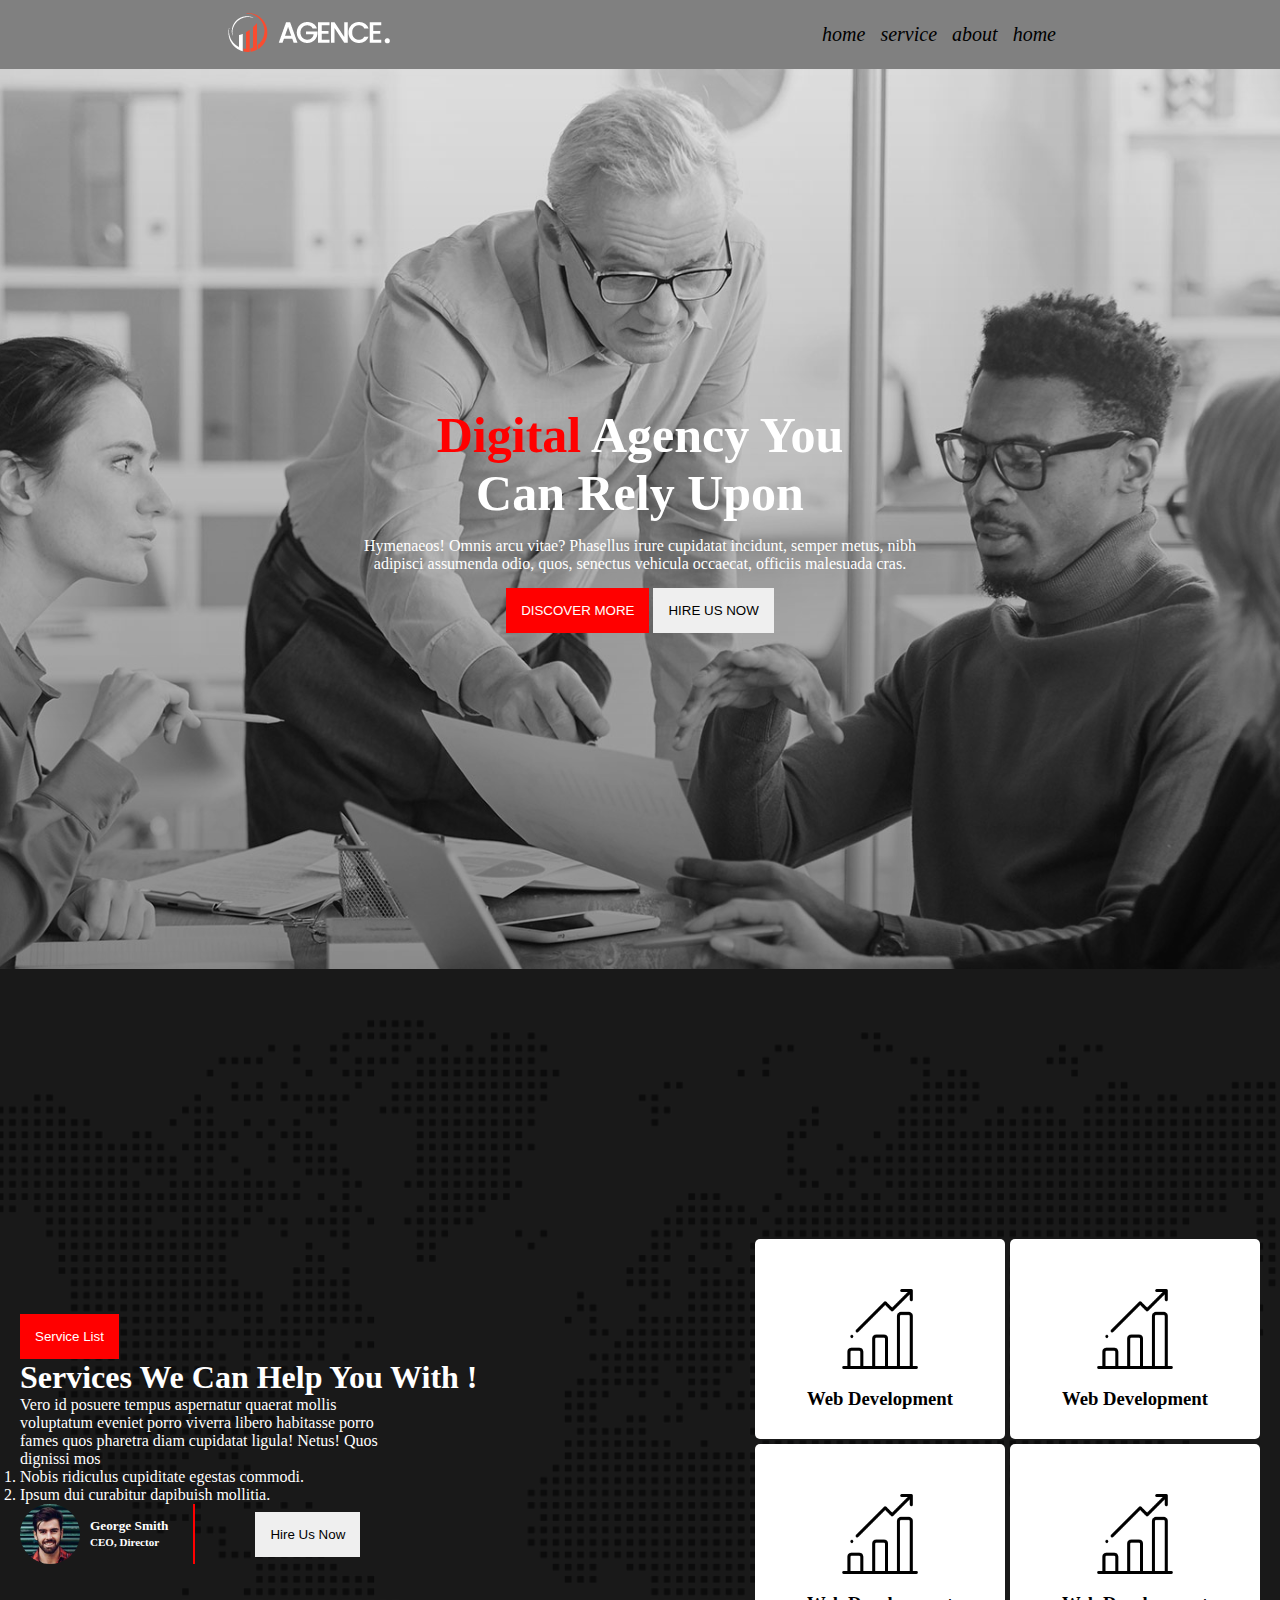
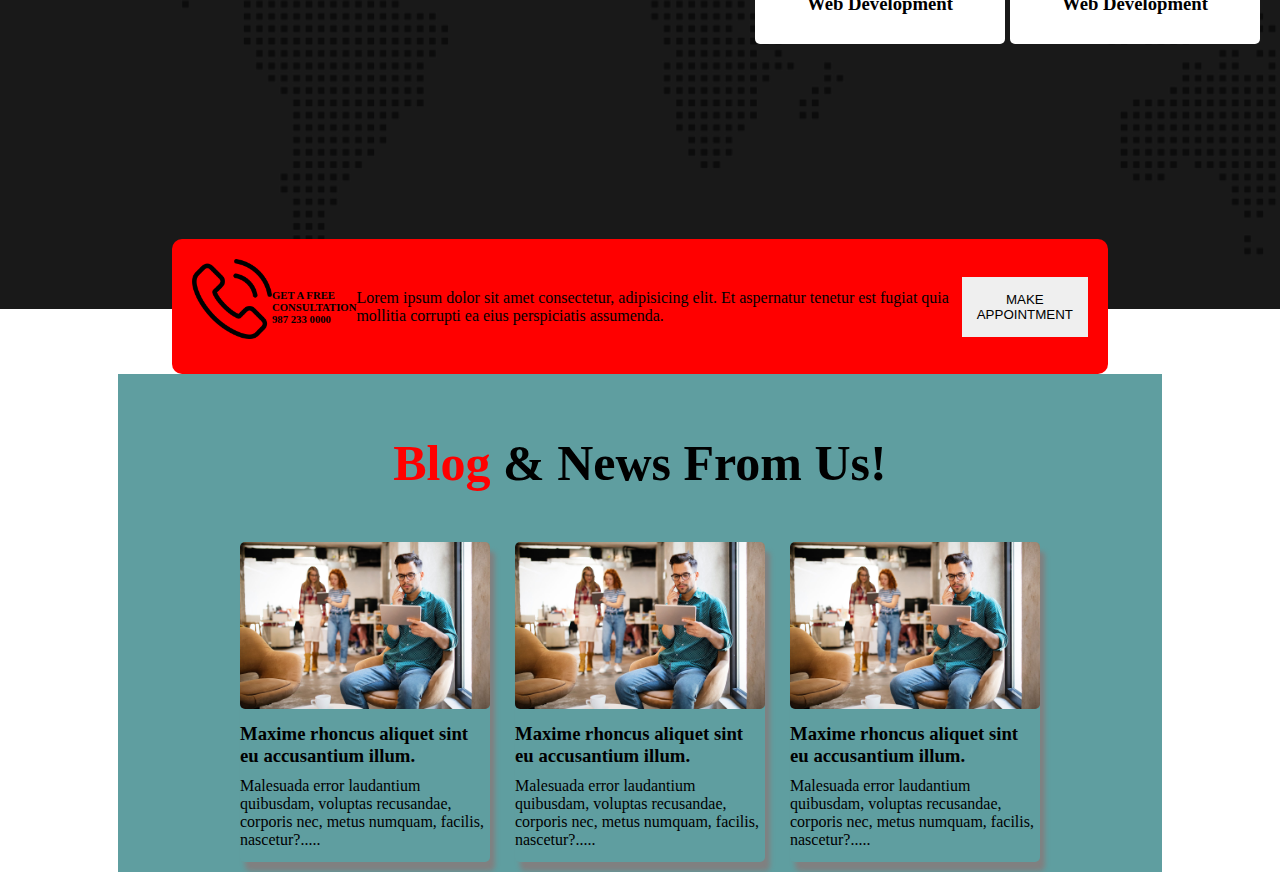
<file: index.html>
<!DOCTYPE html>
<html lang="en">
<head>
    <meta charset="UTF-8">
    <meta name="viewport" content="width=device-width, initial-scale=1.0">
    <title>Digital Agency</title>
    <link rel="stylesheet" href="style.css">
</head>
<body>
    <header>
        <div class="nav-container">
            <div class="logo">
                <img src="asset/logo/logo.png" alt="">
            </div>
            <div class="menus">
                
                    <li>home</li>
                    <li>service</li>
                    <li>about</li>
                    <li>home</li>
                
            </div>
        </div>
   <div class="banner-container">
       <div class="banner-info">
        <h1 class="title"><span class="primary">Digital</span> Agency You <br> Can Rely Upon</h1>
        <p class="des">Hymenaeos! Omnis arcu vitae? Phasellus irure cupidatat incidunt, semper metus, nibh <br> adipisci assumenda odio, quos, senectus vehicula occaecat, officiis malesuada cras.</p>
        <button class="btn bg-btn">DISCOVER MORE</button>
        <button class="btn">HIRE US NOW</button>
       </div>
   </div>
    </header>
    <main>
       <div class="service-container">
        <div class="left-side">
            <button class="btn bg-btn">Service List</button>
            <h1>Services We Can Help You With !</h1>
            <p class="ser-des">Vero id posuere tempus aspernatur quaerat mollis voluptatum eveniet porro viverra libero habitasse porro fames quos pharetra diam cupidatat ligula! Netus! Quos dignissi mos</p>
            <ol>
                <li>Nobis ridiculus cupiditate egestas commodi.</li>
                <li>Ipsum dui curabitur dapibuish mollitia.</li>
            </ol>
            <div class="author-container">
                <div class="profile">
                    <img class="author-img" src="asset/image/author.jpg" alt="">
                    <h5>George Smith <br>
                        <small>CEO, Director</small></h5>
                </div>
                <div class="author-button">
                    <button class="btn">Hire Us Now</button>
                    
                </div>
            </div>
        </div>
        <div class="right-side">
            <div class="two-boxes">
                <div class="box">
                    <img class="icon" src="asset/icons/bar-chart.png" alt="">
                    <h3>Web Development</h3>
                </div>
                <div class="box">
                    <img class="icon" src="asset/icons/bar-chart.png" alt="">
                    <h3>Web Development</h3>
                </div>
               
            </div>
            <div class="two-boxes">
                <div class="box">
                    <img class="icon" src="asset/icons/bar-chart.png" alt="">
                    <h3>Web Development</h3>
                </div>
                <div class="box">
                    <img class="icon" src="asset/icons/bar-chart.png" alt="">
                    <h3>Web Development</h3>
                </div>
               
            </div>
        </div>
       </div>
       <div class="appointment">
        <div class="phone">
            <img class="icon" src="asset/icons/phone-call.png" alt="">
            <h6>GET A FREE CONSULTATION <br>987 233 0000</h6>
        </div>
        <div class="app-des">
            <p>Lorem ipsum dolor sit amet consectetur, adipisicing elit. Et aspernatur tenetur est fugiat quia mollitia corrupti ea eius perspiciatis assumenda.</p>
        </div>
        <div class="app-btn">
            <button class="btn">MAKE APPOINTMENT</button>
        </div>
       </div>
       <div class="blog-container">
         <h1 class="title blog-title" ><span class="primary">Blog</span> & News From Us!</h1>
         <div class="cards">
            <div class="card">
                <img class="blog-img" src="asset/image/blog-1.jpg" alt="">
                <h3 class="card-title">Maxime rhoncus aliquet sint eu accusantium illum.</h3>
                <p>Malesuada error laudantium quibusdam, voluptas recusandae, corporis nec, metus numquam, facilis, nascetur?.....</p>
            </div>
            <div class="card">
                <img class="blog-img" src="asset/image/blog-1.jpg" alt="">
                <h3 class="card-title">Maxime rhoncus aliquet sint eu accusantium illum.</h3>
                <p>Malesuada error laudantium quibusdam, voluptas recusandae, corporis nec, metus numquam, facilis, nascetur?.....</p>
            </div>
            <div class="card">
                <img class="blog-img" src="asset/image/blog-1.jpg" alt="">
                <h3 class="card-title">Maxime rhoncus aliquet sint eu accusantium illum.</h3>
                <p>Malesuada error laudantium quibusdam, voluptas recusandae, corporis nec, metus numquam, facilis, nascetur?.....</p>
            </div>
         </div>
       </div>
      
    </main>
    <footer>

    </footer>
</body>
</html>
</file>
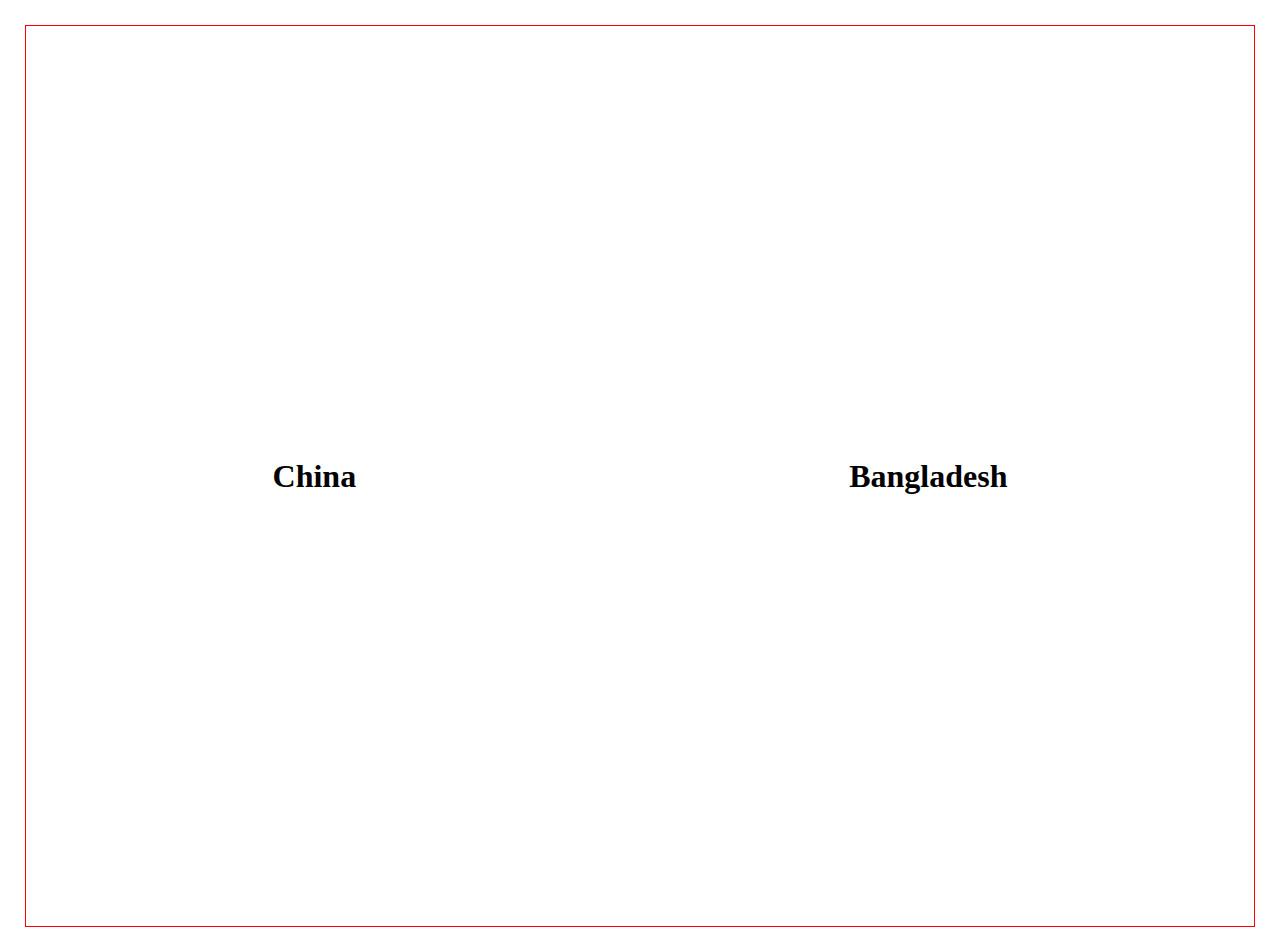
<file: flex.html>
<!DOCTYPE html>
<html lang="en">
<head>
    <meta charset="UTF-8">
    <meta name="viewport" content="width=device-width, initial-scale=1.0">
    <title>Document</title>
    <link rel="stylesheet" href="flex.css">
</head>
<body>
    <div class="banner-container">
        <h1>Bangladesh</h1>
        <h1>China</h1>
        
    </div>
</body>
</html>
</file>
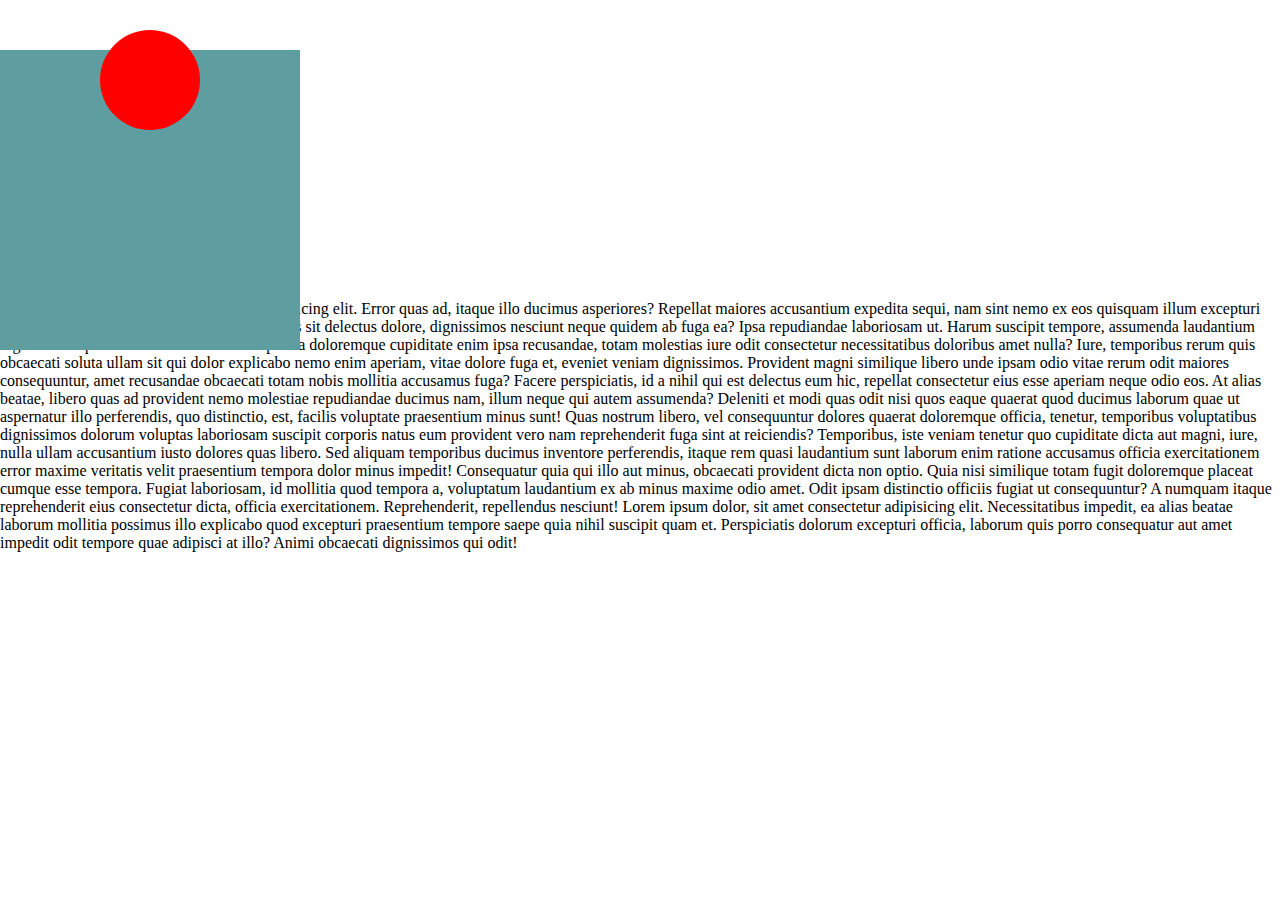
<file: position.html>
<!DOCTYPE html>
<html lang="en">
<head>
    <meta charset="UTF-8">
    <meta name="viewport" content="width=device-width, initial-scale=1.0">
    <title>Document</title>
    <link rel="stylesheet" href="position.css">
</head>
<body>
    
    <!-- <h1>Hello World</h1> -->
    <div class="parent">
        <div class="red">

        </div>

    </div>
    <p>Lorem ipsum dolor sit amet consectetur adipisicing elit. Error quas ad, itaque illo ducimus asperiores? Repellat maiores accusantium expedita sequi, nam sint nemo ex eos quisquam illum excepturi adipisci officia tenetur facilis incidunt voluptas sit delectus dolore, dignissimos nesciunt neque quidem ab fuga ea? Ipsa repudiandae laboriosam ut. Harum suscipit tempore, assumenda laudantium dignissimos quae natus facilis maxime expedita doloremque cupiditate enim ipsa recusandae, totam molestias iure odit consectetur necessitatibus doloribus amet nulla? Iure, temporibus rerum quis obcaecati soluta ullam sit qui dolor explicabo nemo enim aperiam, vitae dolore fuga et, eveniet veniam dignissimos. Provident magni similique libero unde ipsam odio vitae rerum odit maiores consequuntur, amet recusandae obcaecati totam nobis mollitia accusamus fuga? Facere perspiciatis, id a nihil qui est delectus eum hic, repellat consectetur eius esse aperiam neque odio eos. At alias beatae, libero quas ad provident nemo molestiae repudiandae ducimus nam, illum neque qui autem assumenda? Deleniti et modi quas odit nisi quos eaque quaerat quod ducimus laborum quae ut aspernatur illo perferendis, quo distinctio, est, facilis voluptate praesentium minus sunt! Quas nostrum libero, vel consequuntur dolores quaerat doloremque officia, tenetur, temporibus voluptatibus dignissimos dolorum voluptas laboriosam suscipit corporis natus eum provident vero nam reprehenderit fuga sint at reiciendis? Temporibus, iste veniam tenetur quo cupiditate dicta aut magni, iure, nulla ullam accusantium iusto dolores quas libero. Sed aliquam temporibus ducimus inventore perferendis, itaque rem quasi laudantium sunt laborum enim ratione accusamus officia exercitationem error maxime veritatis velit praesentium tempora dolor minus impedit! Consequatur quia qui illo aut minus, obcaecati provident dicta non optio. Quia nisi similique totam fugit doloremque placeat cumque esse tempora. Fugiat laboriosam, id mollitia quod tempora a, voluptatum laudantium ex ab minus maxime odio amet. Odit ipsam distinctio officiis fugiat ut consequuntur? A numquam itaque reprehenderit eius consectetur dicta, officia exercitationem. Reprehenderit, repellendus nesciunt! Lorem ipsum dolor, sit amet consectetur adipisicing elit. Necessitatibus impedit, ea alias beatae laborum mollitia possimus illo explicabo quod excepturi praesentium tempore saepe quia nihil suscipit quam et. Perspiciatis dolorum excepturi officia, laborum quis porro consequatur aut amet impedit odit tempore quae adipisci at illo? Animi obcaecati dignissimos qui odit!
    </p>
</body>
</html>
</file>
<file: style.css>
*{
    margin: 0px;
    padding: 0px;
}
.nav-container{
    display: flex;
    background-color: gray;
    padding: 10px;
    justify-content: space-around;
    align-items: center;
}
.menus{
    list-style: none;
    display: flex;
    gap: 15px;
    font-size: 20px;
    font-style: italic;

}
.banner-container{
    height: 100vh;
    background-image: url('asset/image/background.jpg'),linear-gradient(rgba(0,0,0,0.1),rgba(0,0,0,0.4));
    background-blend-mode: overlay;
    background-position: center;
    background-repeat: no-repeat;
    background-size: cover;
    text-align: center;
    display: flex;
    align-items: center;
}
.banner-info{
    margin: auto;
}
.primary{
    color: red;
}
.title{
    font-size: 50px;
    font-weight: bold;
    color: white;
}
.des{
    color: white;
    padding: 15px;
    margin:auto ;   
}
.btn{
    padding: 15px;
    border: none;

}
.bg-btn{
    background-color: red;
    color: white;
}
.service-container{
    height: 100vh;
    background-image: url('asset/image/footer-bg.png'),linear-gradient(rgba(0,0,0,0.9),rgba(0,0,0,0.9)) ;
    background-blend-mode: overlay;
    background-position: center;
    background-repeat: no-repeat;
    background-size: cover;
    color: white;
    display: flex;
    align-items: center;
    padding: 20px;
    /* justify-content: space-around; */
}
.icon{
    width: 80px;
    margin-bottom: 15px;
}
.box{
    text-align: center;
    border-radius: 5px;
    width: 150px;
    height: 100px;
    padding: 50px;
    background-color: white;
    color: black;
}
.ser-des{
    width: 50%;
}
.two-boxes{
    display: flex;
    gap: 5px;
    margin-top: 5px;
}
.author-img{
    width: 60px;
    height: 60px;
    border-radius: 30px;
}
.author-container{
    display: flex;
    gap: 60px;
    align-items: center;
}
.profile{
    display: flex;
    align-items: center;
    gap: 10px;
    border-right: 2px solid red;
    padding-right: 25px;
}
.phone{
    display: flex;
    align-items: center;
}
.appointment{
    display: flex;
    justify-content: space-around;
    width: 70%;
    margin: auto;
    padding: 20px;
    background-color: red;
    border-radius: 10px;
    margin-top: -70px;
    align-items: center;
}
.blog-container{
    width: 80%;
    margin: auto;
    background-color: cadetblue;
    padding: 10px;
}
.blog-title{
    color: black;
    text-align: center;
    margin: 50px;
}
.card{
    width: 250px;
    height: 320px;
    /* background-color: blue; */
    box-shadow: 5px 9px 5px gray;
    border-radius: 5px;
}
.blog-img{
    width: 100%;
    border-radius: 5px;
   
}
.card-title{
    margin-top: 10px;
    margin-bottom: 10px;
}
.cards{
    display: flex;
    justify-content: center;
    gap: 25px;
}
</file>
<file: flex.css>
*{
    margin: 0px;
    padding: 0px;
}
body{
    padding: 25px;
}
.banner-container{
    display: flex;
    justify-content: space-around;
    height: 100vh;
    border: 1px solid red;
    align-items: center;
    flex-direction: row-reverse;
    /* padding: 25px; */
    /* gap: 20px; */
}
</file>
<file: position.css>
*{
    margin: 0px;
    padding: 0px;
}
.parent{
    width: 300px;
    height: 300px;
    background-color: cadetblue;
    position: relative;
    /* margin: 50px;*/
    top: 50px;
}
.red{
    width: 100px;
    height: 100px;
    border-radius: 50px;
    background-color: red;
    position: absolute;
    margin-top: -20px;
    margin-left: 100px;
    /* margin: 50px; */
   
    /* top: 0px; */
   
    /* left: 20px; */
}
</file>
